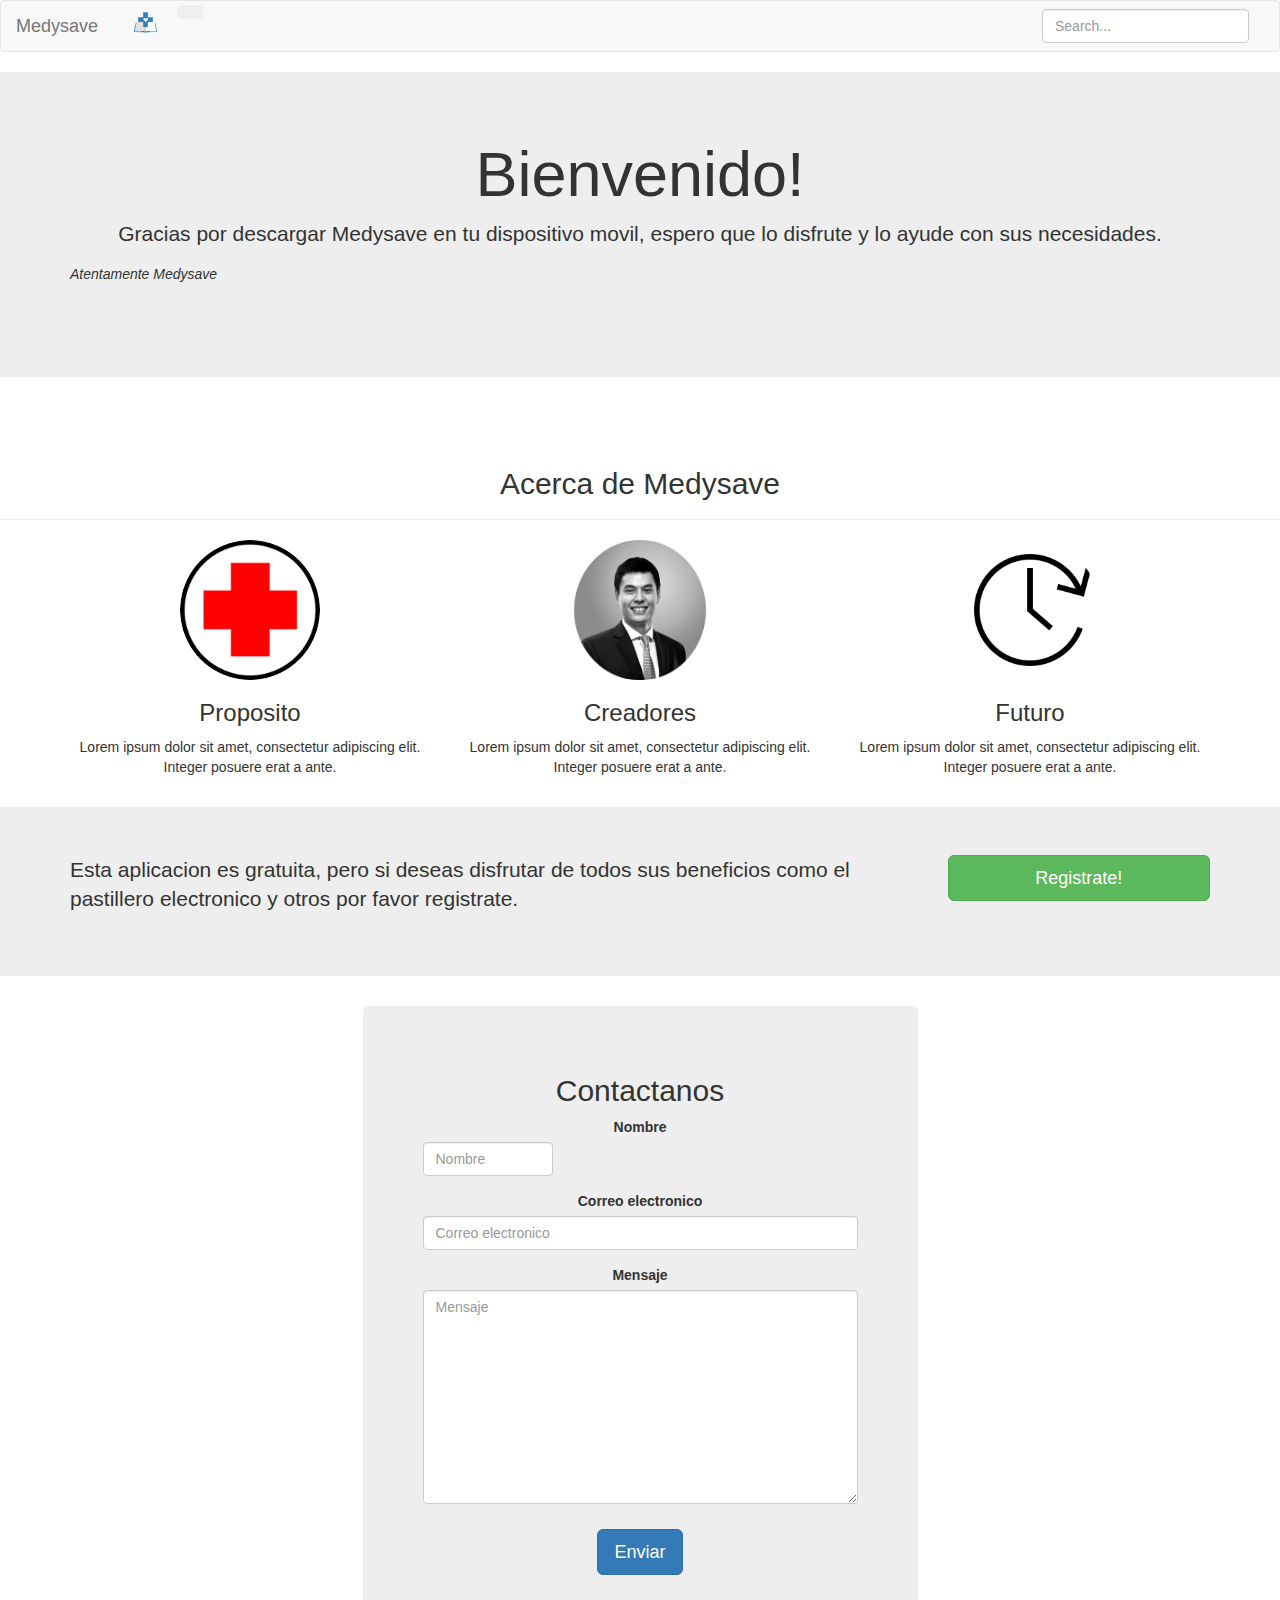
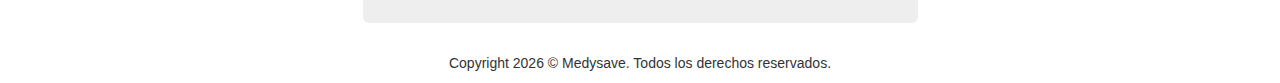
<file: index.html>
<!DOCTYPE html>
<html lang="en">
<head>
<meta charset="utf-8">
<meta http-equiv="X-UA-Compatible" content="IE=edge">
<meta name="viewport" content="width=device-width, initial-scale=1">
<title>Inicio - Medysave</title>

<!-- Bootstrap -->
<link rel="stylesheet" href="css/bootstrap.css">
<link rel="stylesheet" href="css/styles.css">
<link rel="stylesheet" href="https://use.fontawesome.com/releases/v5.3.1/css/all.css" integrity="sha384-mzrmE5qonljUremFsqc01SB46JvROS7bZs3IO2EmfFsd15uHvIt+Y8vEf7N7fWAU" crossorigin="anonymous">

<!-- HTML5 shim and Respond.js for IE8 support of HTML5 elements and media queries -->
<!-- WARNING: Respond.js doesn't work if you view the page via file:// -->
<!--[if lt IE 9]>
      <script src="https://oss.maxcdn.com/html5shiv/3.7.2/html5shiv.min.js"></script>
      <script src="https://oss.maxcdn.com/respond/1.4.2/respond.min.js"></script>
    <![endif]-->
</head>
<body>
<nav class="navbar navbar-default">
  <div class="container-fluid"> 
    <!-- Brand and toggle get grouped for better mobile display -->
    <div class="navbar-header">
      <button type="button" class="navbar-toggle collapsed" data-toggle="collapse" data-target="#bs-example-navbar-collapse-1" aria-expanded="false"> <span class="sr-only">Toggle navigation</span> <span class="icon-bar"></span> <span class="icon-bar"></span> <span class="icon-bar"></span> </button>
      <img src="images/logo.svg" alt="logo" width="64" height="50" class="img-rounded" href="#"><a class="navbar-brand" href="#">Medysave</a> </div>
    
    <!-- Collect the nav links, forms, and other content for toggling -->
    <div class="collapse navbar-collapse" id="bs-example-navbar-collapse-1">
      <ul class="nav navbar-nav">
        <li>
        <div class="dropdown">
		  <button class="btn btn-secondary fas fa-user dropdown-toggle" type="button" id="dropdownMenuButton" data-toggle="dropdown" aria-haspopup="true" aria-expanded="false">
		  </button>
			  <div class="dropdown-menu" aria-labelledby="dropdownMenuButton">
				<a class="dropdown-item" href="signin.html">Inciar sesion</a>
				<a class="dropdown-item" href="register.html">Registarte</a>
				<div class="dropdown-divider"></div>
				<a class="dropdown-item" href="#">Pastillero electronico</a>
			  </div>
		</div>
        </li>
      </ul>
      <form class="navbar-form navbar-right" role="search">
          <input name="search" type="text" class="form-control" placeholder="Search..."/>
      </form>
    </div>
    <!-- /.navbar-collapse --> 
  </div>
  <!-- /.container-fluid --> 
</nav>

<!-- HEADER -->
<header>
  <div class="jumbotron">
    <div class="container">
      <div class="row">
        <div class="col-xs-12">
          <h1 class="text-center">Bienvenido!</h1>
          <p class="text-center">Gracias por descargar Medysave en tu dispositivo movil, espero que lo disfrute y lo ayude con sus necesidades.</p>
          <i>Atentamente Medysave</i>
          <p>&nbsp;</p>
          <!-- 
          <p class="text-center"><a class="btn btn-primary btn-lg" href="#" role="button">Learn more</a> </p>
          -->
        </div>
      </div>
    </div>
  </div>
</header>
<!-- / HEADER --> 

<!--  SECTION-1 -->
<section>
  <div class="row">
    <div class="col-lg-12 page-header text-center">
      <h2>Acerca de Medysave</h2>
    </div>
  </div>
<div class="container ">
    <div class="row">
      <div class="col-lg-4 col-sm-12 text-center"> <img class="img-circle" alt="140x140" style="width: 140px; height: 140px;" src="images/proposito.png" data-holder-rendered="true">
        <h3>Proposito</h3>
        <p>Lorem ipsum dolor sit amet, consectetur adipiscing elit. Integer posuere erat a ante.</p>
      </div>
<div class="col-lg-4 col-sm-12 text-center"><img class="img-circle" alt="creators" style="width: 180px; height: 140px;" src="images/creador.png" data-holder-rendered="true">
        <h3>Creadores</h3>
        <p>Lorem ipsum dolor sit amet, consectetur adipiscing elit. Integer posuere erat a ante.</p>
      </div>
<div class="col-lg-4 col-sm-12 text-center"><img class="img-circle" alt="creators" style="width: 140px; height: 140px;" src="images/futuro.png" data-holder-rendered="true">
  <h3>Futuro</h3>
  <p>Lorem ipsum dolor sit amet, consectetur adipiscing elit. Integer posuere erat a ante.</p>
</div>
      <div class="col-lg-4 col-sm-12">&nbsp;</div>
    </div>
    <div class="row"> </div>
</div>
  <div class="jumbotron">
    <div class="container">
      <div class="row">
        <div class="col-xs-12 col-md-9 col-lg-9">
          <p class="lead">Esta aplicacion es gratuita, pero si deseas disfrutar de todos sus beneficios como el pastillero electronico y otros por favor registrate.</p>
        </div>
        <div class=" text-center col-sm-6 col-lg-3 col-sm-offset-3 col-md-3 col-xs-offset-4 col-xs-5 col-lg-offset-0"> 
        	<a class="btn  btn-block btn-lg btn-success" href="register.html" title="">Registrate!</a> 
        </div>
      </div>
    </div>
  </div>
  
  <!-- /container -->  <!-- / CONTAINER--> 
</section>
<!-- FOOTER -->
<div class="container">
  <div class="row">
    <div class="col-lg-offset-3 col-xs-12 col-lg-6">
      <div class="jumbotron">
        <div class="row text-center">
          <div class="text-center col-xs-12 col-sm-12 col-md-12 col-lg-12">
            <h2>Contactanos</h2>
          </div>
          <div class="text-center col-lg-12"> 
            <!-- CONTACT FORM https://github.com/jonmbake/bootstrap3-contact-form -->
            <form role="form" id="feedbackForm" class="text-center">
              <div class="form-group">
                <label for="name">Nombre</label>
                <input type="text" class="form-control" id="name" name="name" placeholder="Nombre">
                <span class="help-block" style="display: none;">Ingrese su nombre completo.</span></div>
              <div class="form-group">
                <label for="email">Correo electronico</label>
                <input type="email" class="form-control" id="email" name="email" placeholder="Correo electronico">
                <span class="help-block" style="display: none;">Ingrese un correo electronico valido.</span></div>
              <div class="form-group">
                <label for="message">Mensaje</label>
                <textarea rows="10" cols="100" class="form-control" id="message" name="message" placeholder="Mensaje"></textarea>
                <span class="help-block" style="display: none;">Ingrese su mensaje.</span></div>
              <span class="help-block" style="display: none;">Ingrese un codigo de seguridad.</span>
              <button type="submit" id="feedbackSubmit" class="btn btn-primary btn-lg" style=" margin-top: 10px;"> Enviar</button>
            </form>
            <!-- END CONTACT FORM --> 
          </div>
        </div>
      </div>
    </div>
  </div>
</div>
<footer class="text-center">
  <div class="container">
    <div class="row">
      <div class="col-xs-12">
        <p>Copyright <script type="text/javascript">
			var today = new Date()
			var year = today.getFullYear()
			document.write(year)
			</script> © Medysave. Todos los derechos reservados.</p>
      </div>
    </div>
  </div>
</footer>
<!-- / FOOTER --> 
<!-- jQuery (necessary for Bootstrap's JavaScript plugins) --> 
<script src="js/jquery-1.11.3.min.js"></script> 
<!-- Include all compiled plugins (below), or include individual files as needed --> 
<script src="js/bootstrap.js"></script>
</body>
</html>
</file>
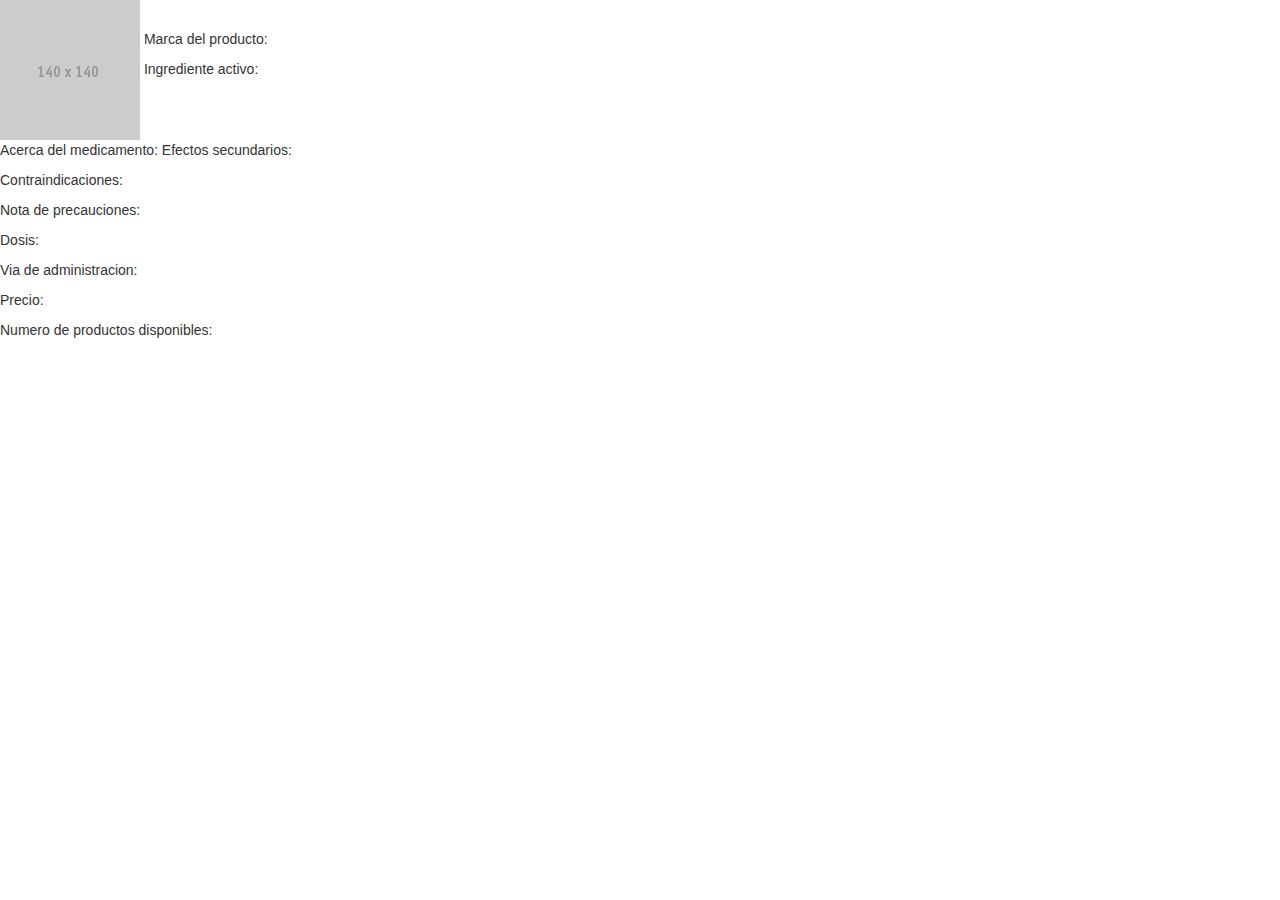
<file: product.html>
<!doctype html>
<html>
<head>
<meta charset="utf-8">
<title>Product - Medysave</title>
<link href="css/styles.css" rel="stylesheet" type="text/css">
<link href="css/bootstrap.css" rel="stylesheet" type="text/css">
</head>

<body>
	<img src="images/140X140.gif" style="display: inline-block;">
	<div style="display: inline-block; ">
		<p>Marca del producto:</p>
		<p>Ingrediente activo:</p>
	</div>
	<div style="display: block;">
		<p class="text-left" style="display: inline-block">Acerca del medicamento:</p>
		<p class="text-right" style="display: inline-block">Efectos secundarios:</p>
	</div>
	<p>Contraindicaciones:</p>
	<p>Nota de precauciones:</p>
	<p>Dosis:</p>
	<p>Via de administracion:</p>
	<p>Precio:</p>
	<p>Numero de productos disponibles:</p>
	<div class="mapouter center-block">
		<div class="gmap_canvas">
			<iframe width="350" height="270" id="gmap_canvas" src="https://maps.google.com/maps?q=mexicali&t=&z=13&ie=UTF8&iwloc=&output=embed" frameborder="0" scrolling="no" marginheight="0" marginwidth="0"></iframe>
		</div>
		<style>.mapouter{text-align:right;height:270px;width:350px;}.gmap_canvas {overflow:hidden;background:none!important;height:270px;width:350px;}
		</style>
	</div>
</body>
</html>
</file>
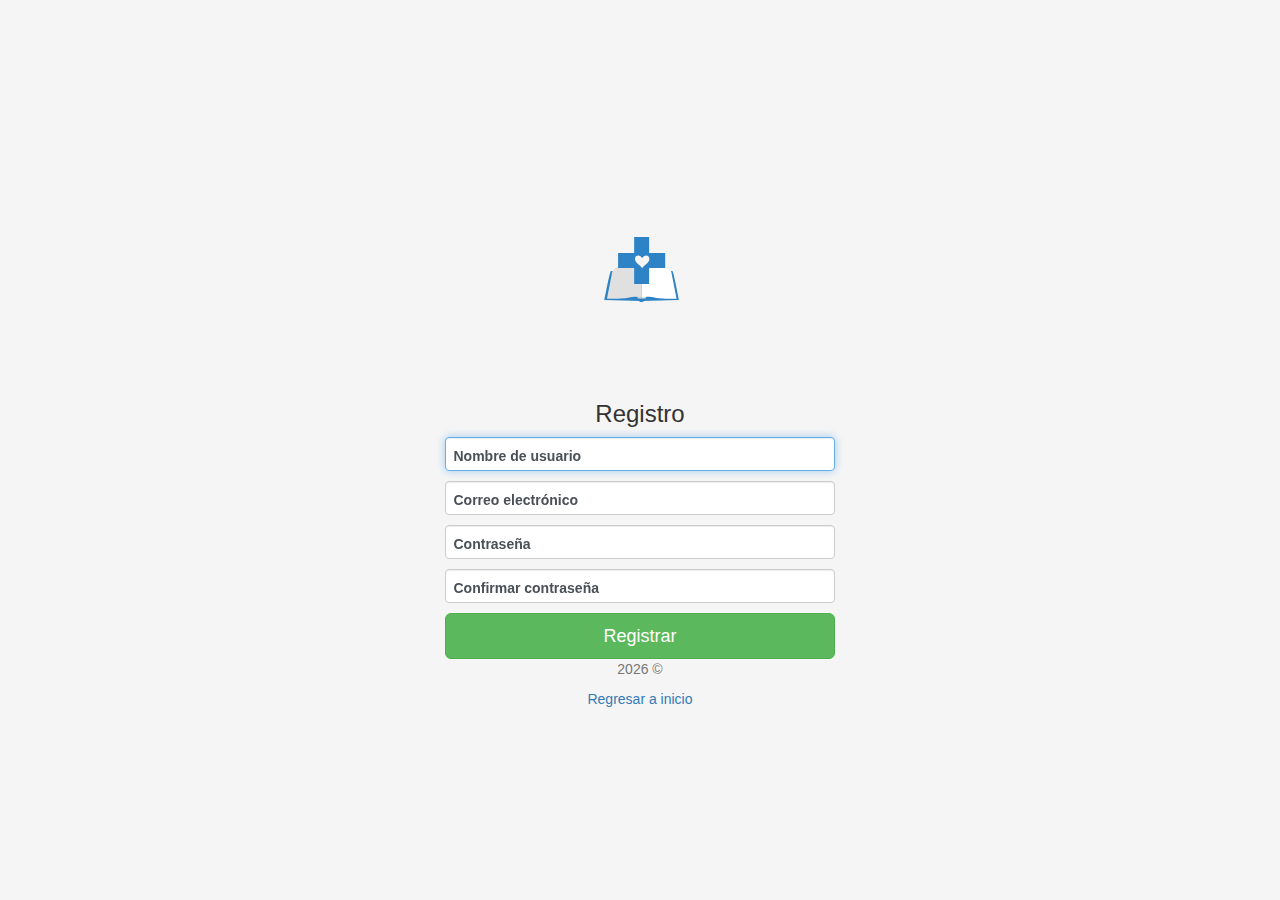
<file: register.html>
<!doctype html>
<html lang="en">
  <head>
    <meta charset="utf-8">
    <meta name="viewport" content="width=device-width, initial-scale=1, shrink-to-fit=no">
    <meta name="description" content="register">
    <meta name="author" content="Helio Jimenez">
    <link rel="icon" href="../../../../favicon.ico">

    <title>Iniciar sesion</title>

    <!-- Bootstrap core CSS -->
    <link href="css/bootstrap.css" rel="stylesheet">

    <!-- Custom styles for this template -->
    <link href="css/floating-labels.css" rel="stylesheet">
  </head>

  <body>
    <form class="form-signin">
      <div class="text-center mb-4">
        <img class="mb-4" src="images/logo.svg" alt="logo" width="200" height="200">
        <h1 class="h3 mb-3 font-weight-normal">Registro</h1>
      </div>
      
     <div class="form-label-group">
        <input type="username" id="inputusername" class="form-control text-muted" placeholder="Nombre de usuario" required autofocus>
        <label for="inputusuername">Nombre de usuario</label>
      </div>

      <div class="form-label-group">
        <input type="email" id="inputEmail" class="form-control text-muted" placeholder="Email address" required autofocus>
        <label for="inputEmail">Correo electrónico</label>
      </div>

      <div class="form-label-group">
        <input type="password" id="inputPassword" class="form-control" placeholder="Password" required autofocus>
        <label for="inputPassword">Contraseña</label>
      </div>
      
      <div class="form-label-group">
        <input type="password" id="reinputPassword" class="form-control" placeholder="Password" required autofocus>
        <label for="inputPassword">Confirmar contraseña</label>
      </div>


      <button class="btn btn-lg btn-success btn-block" type="submit">Registrar</button>
		<p class="mt-5 mb-3 text-muted text-center"> 
			<script type="text/javascript">
			var today = new Date()
			var year = today.getFullYear()
			document.write(year)
			</script> &copy;
   		</p>
   		<p class="text-center"><a href="index.html">Regresar a inicio</a></p>
    </form>
  </body>
</html>
</file>
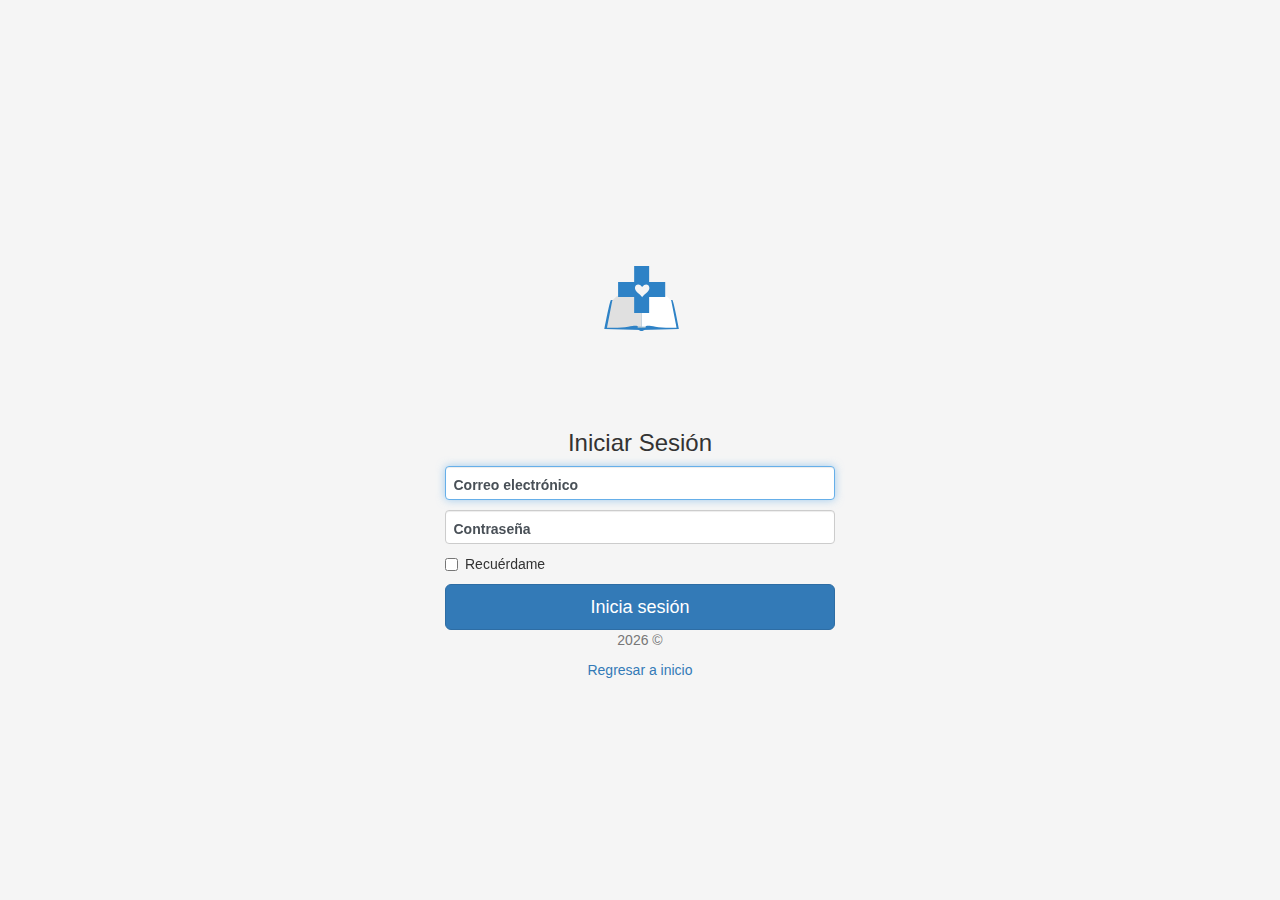
<file: signin.html>
<!doctype html>
<html lang="en">
  <head>
    <meta charset="utf-8">
    <meta name="viewport" content="width=device-width, initial-scale=1, shrink-to-fit=no">
    <meta name="description" content="">
    <meta name="author" content="">
    <link rel="icon" href="../../../../favicon.ico">

    <title>Iniciar sesion</title>

    <!-- Bootstrap core CSS -->
    <link href="css/bootstrap.css" rel="stylesheet">

    <!-- Custom styles for this template -->
    <link href="css/floating-labels.css" rel="stylesheet">
  </head>

  <body>
    <form class="form-signin">
      <div class="text-center mb-4">
        <img class="mb-4" src="images/logo.svg" alt="logo" width="200" height="200">
        <h1 class="h3 mb-3 font-weight-normal">Iniciar Sesión</h1>
      </div>

      <div class="form-label-group">
        <input type="email" id="inputEmail" class="form-control text-muted" placeholder="Email address" required autofocus>
        <label for="inputEmail">Correo electrónico</label>
      </div>

      <div class="form-label-group">
        <input type="password" id="inputPassword" class="form-control" placeholder="Password" required autofocus>
        <label for="inputPassword">Contraseña</label>
      </div>

      <div class="checkbox mb-3">
        <label>
          <input type="checkbox" value="remember-me"> Recuérdame
        </label>
      </div>
      <button class="btn btn-lg btn-primary btn-block" type="submit">Inicia sesión</button>
		<p class="mt-5 mb-3 text-muted text-center"> 
			<script type="text/javascript">
			var today = new Date()
			var year = today.getFullYear()
			document.write(year)
			</script> &copy;
   		</p>
		<p class="text-center"><a href="index.html">Regresar a inicio</a></p>
    </form>
  </body>
</html>
</file>
<file: css/styles.css>
@charset "utf-8";
/* CSS Document */

/* Navbar */
input[type=text] {
    width: 130px;
    -webkit-transition: width 0.4s ease-in-out;
    transition: width 0.4s ease-in-out;
}

/* When the input field gets focus, change its width to 100% */
input[type=text]:focus {
    width: 100%;
}
</file>
<file: css/floating-labels.css>
:root {
  --input-padding-x: .75rem;
  --input-padding-y: .75rem;
}

html,
body {
  height: 100%;
}

body {
  display: -ms-flexbox;
  display: -webkit-box;
  display: flex;
  -ms-flex-align: center;
  -ms-flex-pack: center;
  -webkit-box-align: center;
  align-items: center;
  -webkit-box-pack: center;
  justify-content: center;
  padding-top: 40px;
  padding-bottom: 40px;
  background-color: #f5f5f5;
}

.form-signin {
  width: 100%;
  max-width: 420px;
  padding: 15px;
  margin: 0 auto;
}

.form-label-group {
  position: relative;
  margin-bottom: 1rem;
}

.form-label-group > input,
.form-label-group > label {
  padding: var(--input-padding-y) var(--input-padding-x);
}

.form-label-group > label {
  position: absolute;
  top: 0;
  left: 0;
  display: block;
  width: 100%;
  margin-bottom: 0; /* Override default `<label>` margin */
  line-height: 1.5;
  color: #495057;
  border: 1px solid transparent;
  border-radius: .25rem;
  transition: all .1s ease-in-out;
}

.form-label-group input::-webkit-input-placeholder {
  color: transparent;
}

.form-label-group input:-ms-input-placeholder {
  color: transparent;
}

.form-label-group input::-ms-input-placeholder {
  color: transparent;
}

.form-label-group input::-moz-placeholder {
  color: transparent;
}

.form-label-group input::placeholder {
  color: transparent;
}

.form-label-group input:not(:placeholder-shown) {
  padding-top: calc(var(--input-padding-y) + var(--input-padding-y) * (2 / 3));
  padding-bottom: calc(var(--input-padding-y) / 3);
}

.form-label-group input:not(:placeholder-shown) ~ label {
  padding-top: calc(var(--input-padding-y) / 3);
  padding-bottom: calc(var(--input-padding-y) / 3);
  font-size: 12px;
  color: #777;
}
</file>
